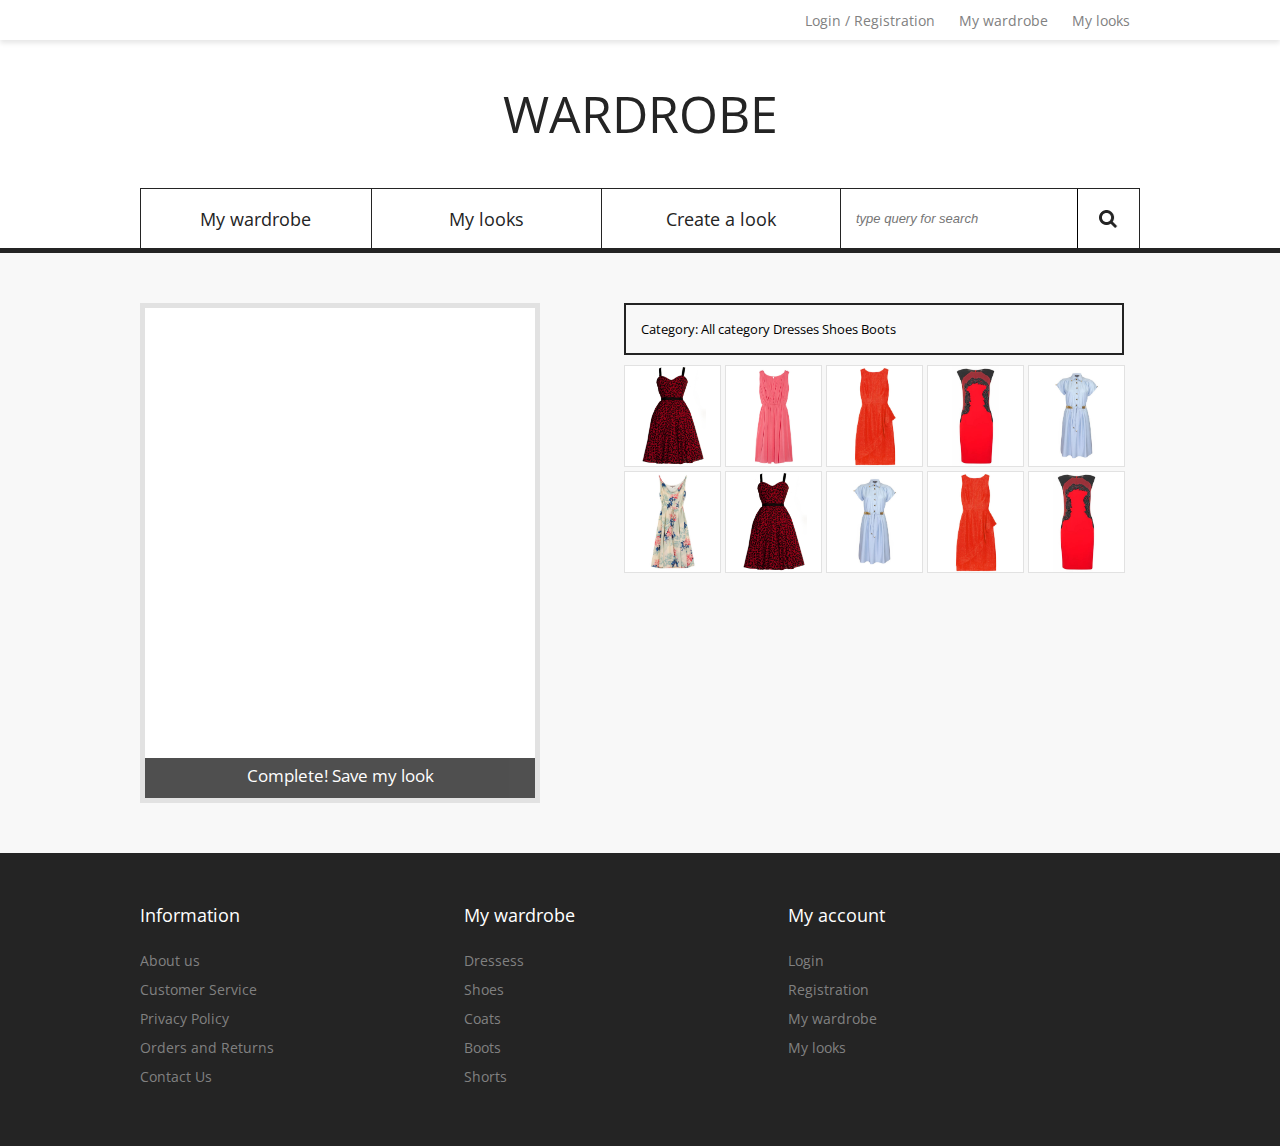
<file: fitting.html>
<!DOCTYPE html>
<html lang="en">
    <head>
        <meta charset="UTF-8"/>
        <title>Твой гардероб онлайн</title>
        <link rel="stylesheet" href="css/normalize.css">
        <link rel="stylesheet" href="css/style.css">
        <link href='http://fonts.googleapis.com/css?family=Open+Sans:400,400italic,300italic,300,600,600italic,700,700italic,800,800italic&subset=latin,cyrillic-ext,cyrillic' rel='stylesheet' type='text/css'>
        
    </head>
    <body>
    	<div class="header">
    		<div class="customer-info">
    			<ul class="wrapper">
    				<li><a href="#">Login / Registration</a></li>
    				<li><a href="#">My wardrobe</a></li>
    				<li><a href="#">My looks</a></li>
    			</ul>	
    		</div>
    		<a href="#" class="logo">wardrobe</a>
    	</div>
    	<div class="menu">
			<div class="wrapper">
				<form class="search" name="search">
					<input type="search" placeholder="type query for search" /> 
					<input type="button" value="search" /> 
				</form>
				<ul>
					<li><a href="">My  wardrobe</a></li>
					<li><a href="">My looks</a></li>
					<li><a href="">Create a look</a></li>
				</ul>
			</div>
    	</div>
    	<div class="main-content">
            <div class="main-look" ondrop="drop(event)" id="div1" ondragover="allowDrop(event)">
               
                 <a class="save">Complete! Save my look</a>
            </div>
            <div class="categories">
                <div class="sort">
                    <span>Category:</span>
                    <lu>
                        <li>All category</li>
                        <li>Dresses</li>
                        <li>Shoes</li>
                        <li>Boots</li>
                    </ul> 
                </div>
                <ul class="catgory-item">
                    <li><img id="drag1" draggable="true" ondragstart="drag(event)"  src="images/item1.jpg" /></li>
                    <li><img id="drag2" draggable="true" ondragstart="drag(event)" src="images/item2.jpg" /></li>
                    <li><img id="drag3" draggable="true" ondragstart="drag(event)" src="images/item3.jpg" /></li>
                    <li><img id="drag4" draggable="true" ondragstart="drag(event)" src="images/item4.jpg" /></li>
                    <li><img id="drag5" draggable="true" ondragstart="drag(event)" draggable="true" ondragstart="drag(event)" src="images/item5.jpg" /></li>
                    <li><img id="drag6" draggable="true" ondragstart="drag(event)" src="images/item6.jpg" /></li>
                    <li><img id="drag7" draggable="true" ondragstart="drag(event)" src="images/item1.jpg" /></li>
                    <li><img id="drag8" draggable="true" ondragstart="drag(event)" src="images/item5.jpg" /></li>
                    <li><img id="drag9" draggable="true" ondragstart="drag(event)" src="images/item3.jpg" /></li>
                    <li><img id="drag10" draggable="true" ondragstart="drag(event)" src="images/item4.jpg" /></li>
                </ul>
            </div>
        </div>
    	<div class="footer">
    		<div class="wrapper">
	    		<ul>
	    			<li><span>Information</span></li>
	    			<li><a href="">About us</a></li>
	    			<li><a href="">Customer Service</a></li>
	    			<li><a href="">Privacy Policy</a></li>
	    			<li><a href="">Orders and Returns</a></li>
	    			<li><a href="">Contact Us</a></li>
	    		</ul>
	    		<ul>
	    			<li><span>My wardrobe</li>
	    			<li><a href="">Dressess</span></a></li>
	    			<li><a href="">Shoes</a></li>
	    			<li><a href="">Coats</a></li>
	    			<li><a href="">Boots</a></li>
	    			<li><a href="">Shorts</a></li>
	    		</ul>
	    		<ul>
	    			<li><span>My account</span></li>
	    			<li><a href="">Login</a></li>
	    			<li><a href="">Registration</a></li>
	    			<li><a href="">My wardrobe</a></li>
	    			<li><a href="">My looks</a></li>
	    		</ul>
	    	</div>
    	</div>
        <script>
            function allowDrop(ev)
            {
            ev.preventDefault();
            }

            function drag(ev)
            {
            ev.dataTransfer.setData("Text",ev.target.id);
            }

            function drop(ev)
            {
            ev.preventDefault();
            var data=ev.dataTransfer.getData("Text");
            var image = document.getElementById(data)
             var canvas = document.createElement('canvas');
             var ctx = canvas.getContext("2d");
             canvas.width = 400;
             canvas.height = 500;
             ctx.drawImage(image, 0, 0, 400, 500);
            ev.target.appendChild(document.getElementById(data));
            ev.target.appendChild(canvas)
            }

            </script>
    </body>
</html>
</file>
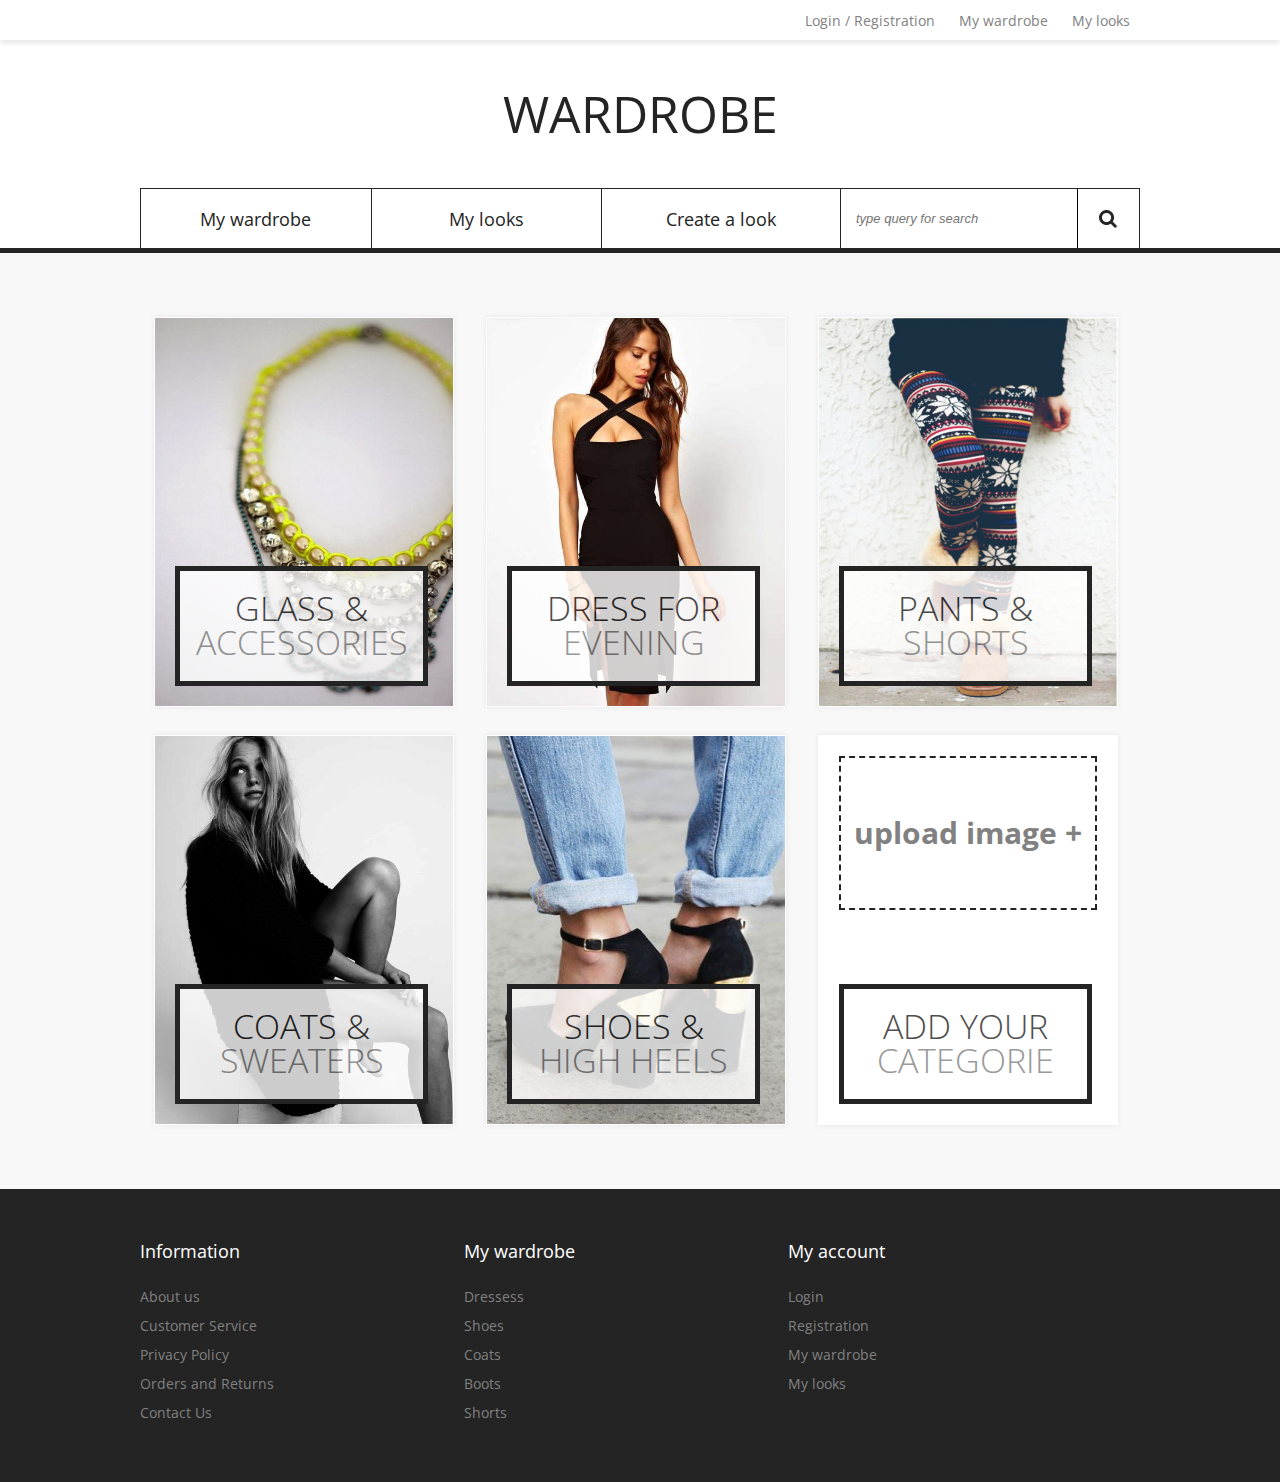
<file: landing.html>
<!DOCTYPE html>
<html lang="en">
    <head>
        <meta charset="UTF-8"/>
        <title>Твой гардероб онлайн</title>
        <link rel="stylesheet" href="css/normalize.css">
        <link rel="stylesheet" href="css/style.css">
        <link href='http://fonts.googleapis.com/css?family=Open+Sans:400,400italic,300italic,300,600,600italic,700,700italic,800,800italic&subset=latin,cyrillic-ext,cyrillic' rel='stylesheet' type='text/css'>
    </head>
    <body>
    	<div class="header">
    		<div class="customer-info">
    			<ul class="wrapper">
    				<li><a href="#">Login / Registration</a></li>
    				<li><a href="#">My wardrobe</a></li>
    				<li><a href="#">My looks</a></li>
    			</ul>	
    		</div>
    		<a href="#" class="logo">wardrobe</a>
    	</div>
    	<div class="menu">
			<div class="wrapper">
				<form class="search" name="search">
					<input type="search" placeholder="type query for search" /> 
					<input type="button" value="search" /> 
				</form>
				<ul>
					<li><a href="">My  wardrobe</a></li>
					<li><a href="">My looks</a></li>
					<li><a href="">Create a look</a></li>
				</ul>
			</div>
    	</div>
    	<div class="main-content">
            <ul class="landing">
                <li>
                    <img src="images/banner1.jpg" />
                    <div><a>GLASS &<span>ACCESSORIES</span></a></div>
                </li>
                <li>
                    <img src="images/banner2.jpg" />
                    <div><a>DRESS FOR<span>EVENING</span></a></div>
                </li>
                <li>
                    <img src="images/banner3.jpg" />
                    <div><a>PANTS &<span>SHORTS</span></a></div>
                </li>
                 <li>
                    <img src="images/banner4.jpg" />
                    <div><a>COATS &<span>SWEATERS</span></a></div>
                </li>
                <li>
                    <img src="images/banner5.jpg" />
                    <div><a>SHOES &<span>HIGH HEELS</span></a></div>
                </li>
                <li>
                    <span class="upload">upload image +</span>
                    <div><a>ADD YOUR<span>CATEGORIE</span></a></div>
                </li>
            </ul>
        </div>
    	<div class="footer">
    		<div class="wrapper">
	    		<ul>
	    			<li><span>Information</span></li>
	    			<li><a href="">About us</a></li>
	    			<li><a href="">Customer Service</a></li>
	    			<li><a href="">Privacy Policy</a></li>
	    			<li><a href="">Orders and Returns</a></li>
	    			<li><a href="">Contact Us</a></li>
	    		</ul>
	    		<ul>
	    			<li><span>My wardrobe</li>
	    			<li><a href="">Dressess</span></a></li>
	    			<li><a href="">Shoes</a></li>
	    			<li><a href="">Coats</a></li>
	    			<li><a href="">Boots</a></li>
	    			<li><a href="">Shorts</a></li>
	    		</ul>
	    		<ul>
	    			<li><span>My account</span></li>
	    			<li><a href="">Login</a></li>
	    			<li><a href="">Registration</a></li>
	    			<li><a href="">My wardrobe</a></li>
	    			<li><a href="">My looks</a></li>
	    		</ul>
	    	</div>
    	</div>
    </body>
</html>
</file>
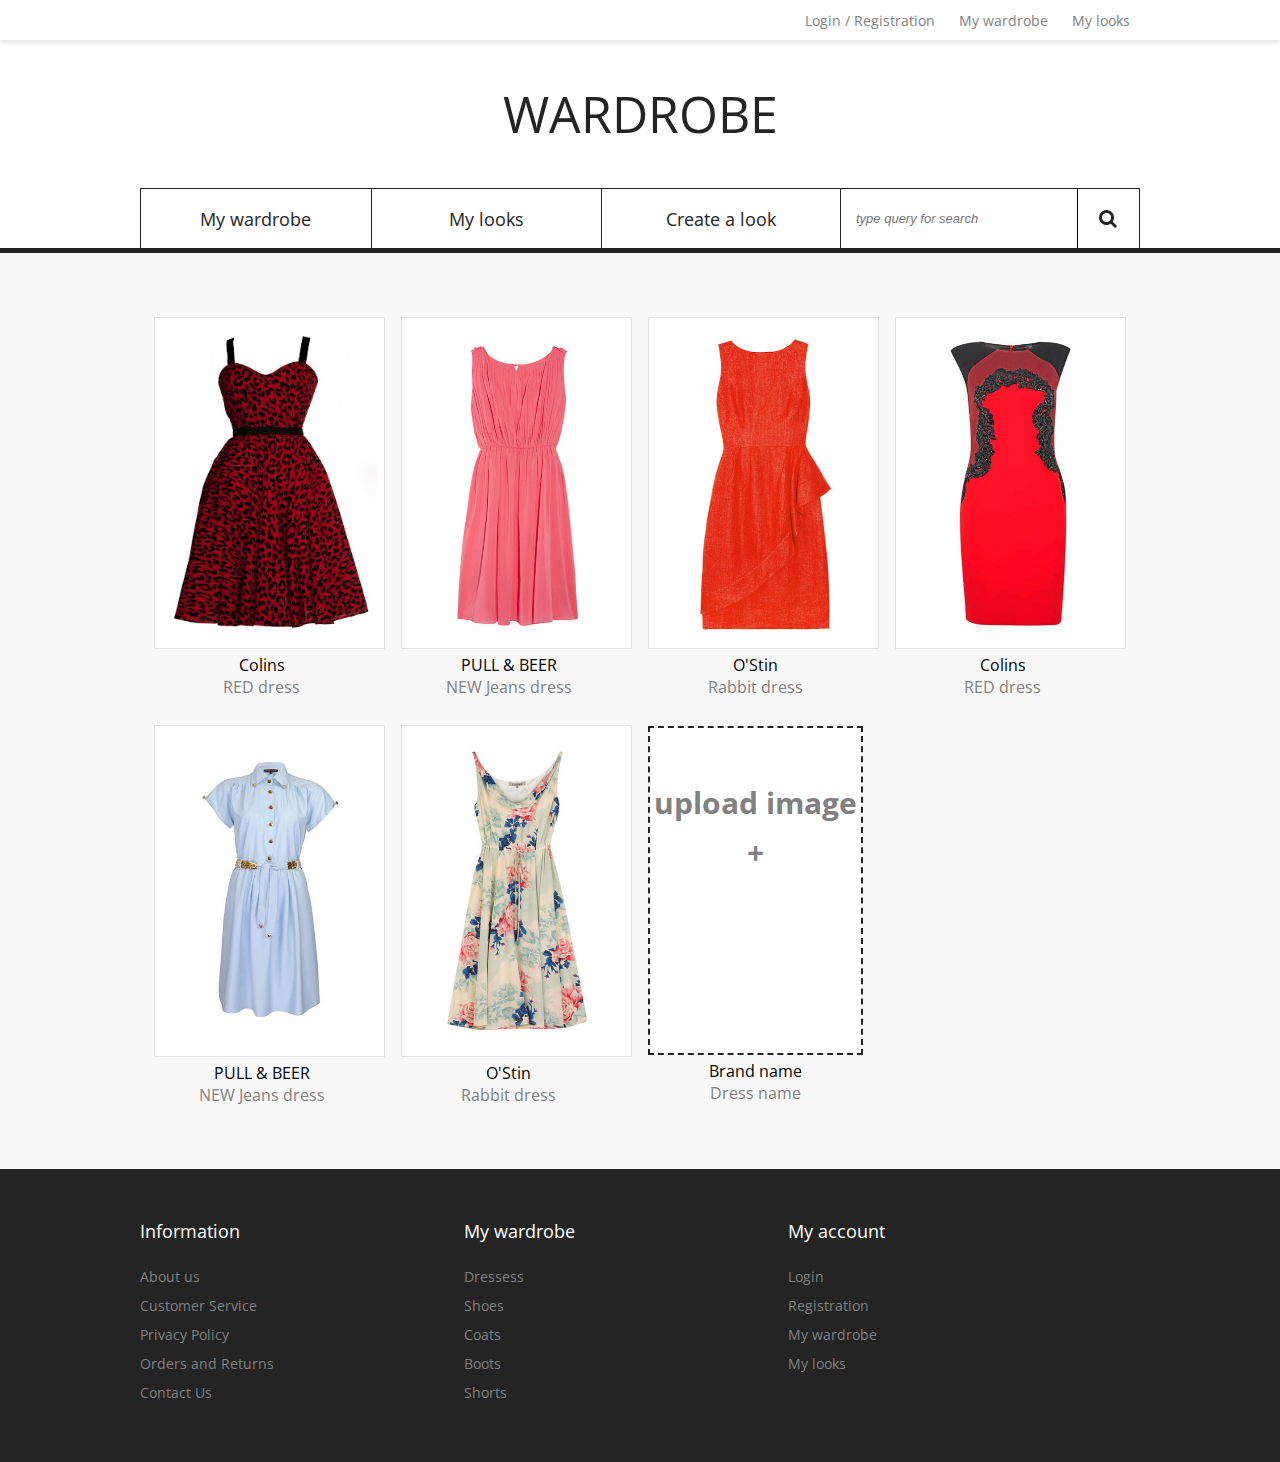
<file: listing.html>
<!DOCTYPE html>
<html lang="en">
    <head>
        <meta charset="UTF-8"/>
        <title>Твой гардероб онлайн</title>
        <link rel="stylesheet" href="css/normalize.css">
        <link rel="stylesheet" href="css/style.css">
        <link href='http://fonts.googleapis.com/css?family=Open+Sans:400,400italic,300italic,300,600,600italic,700,700italic,800,800italic&subset=latin,cyrillic-ext,cyrillic' rel='stylesheet' type='text/css'>
    </head>
    <body>
    	<div class="header">
    		<div class="customer-info">
    			<ul class="wrapper">
    				<li><a href="#">Login / Registration</a></li>
    				<li><a href="#">My wardrobe</a></li>
    				<li><a href="#">My looks</a></li>
    			</ul>	
    		</div>
    		<a href="#" class="logo">wardrobe</a>
    	</div>
    	<div class="menu">
			<div class="wrapper">
				<form class="search" name="search">
					<input type="search" placeholder="type query for search" /> 
					<input type="button" value="search" /> 
				</form>
				<ul>
					<li><a href="">My  wardrobe</a></li>
					<li><a href="">My looks</a></li>
					<li><a href="">Create a look</a></li>
				</ul>
			</div>
    	</div>
    	<div class="main-content">
            <ul class="listing">
                <li>
                    <img src="images/item1.jpg" />
                    <div><a>Colins<span> RED dress</span></a></div>
                </li>
                <li>
                    <img src="images/item2.jpg" />
                    <div><a>PULL & BEER<span> NEW Jeans dress</span></a></div>
                </li>
                <li>
                    <img src="images/item3.jpg" />
                    <div><a>O'Stin<span> Rabbit dress</span></a></div>
                </li>
                 <li>
                    <img src="images/item4.jpg" />
                     <div><a>Colins<span> RED dress</span></a></div>
                </li>
                <li>
                    <img src="images/item5.jpg" />
                     <div><a>PULL & BEER<span> NEW Jeans dress</span></a></div>
                </li>
                <li>
                    <img src="images/item6.jpg" />
                     <div><a>O'Stin<span> Rabbit dress</span></a></div>
                </li>
                <li>
                    <span class="upload">upload image +</span>
                    <div><a>Brand name<span>Dress name</span></a></div>
                </li>
            </ul>
        </div>
    	<div class="footer">
    		<div class="wrapper">
	    		<ul>
	    			<li><span>Information</span></li>
	    			<li><a href="">About us</a></li>
	    			<li><a href="">Customer Service</a></li>
	    			<li><a href="">Privacy Policy</a></li>
	    			<li><a href="">Orders and Returns</a></li>
	    			<li><a href="">Contact Us</a></li>
	    		</ul>
	    		<ul>
	    			<li><span>My wardrobe</li>
	    			<li><a href="">Dressess</span></a></li>
	    			<li><a href="">Shoes</a></li>
	    			<li><a href="">Coats</a></li>
	    			<li><a href="">Boots</a></li>
	    			<li><a href="">Shorts</a></li>
	    		</ul>
	    		<ul>
	    			<li><span>My account</span></li>
	    			<li><a href="">Login</a></li>
	    			<li><a href="">Registration</a></li>
	    			<li><a href="">My wardrobe</a></li>
	    			<li><a href="">My looks</a></li>
	    		</ul>
	    	</div>
    	</div>
    </body>
</html>
</file>
<file: css/style.css>
body{
	background: #F8F8F8;
	 font-family: 'Open sans',sans-serif;
}
.wrapper{
	width:1000px;
	margin:0 auto;
	overflow:hidden;
}
.bg-main{
	background: url(../images/bg.jpg) center 250px no-repeat #F8F8F8;
}
.header{
	text-align: center;
	padding-bottom: 40px;
	background: #fff;
}
.customer-info{
	height: 40px;
	box-shadow: 0px 3px 5px #E6E6E6;
	margin-bottom: 40px;
}
.customer-info ul{
	margin:0 auto;
    text-align: right;
   
}
.customer-info li{
	display: inline-block;
	line-height: 40px;

}
.customer-info a{
	font-family: 'Open sans',sans-serif;
    font-size: 14px;
    color: #818181;
    padding: 0 10px;
}
.customer-info a:hover{
	color: #242424;
}
.logo{
	font-family: 'Open sans',sans-serif;
	font-size: 50px;
	color: #242424;
	text-transform: uppercase;
}
.menu{
	border-bottom: 5px solid #242424;
	margin-bottom: 30px;
	background: #fff;
}
.menu ul{
	border: 1px solid #242424;
	border-bottom: none;
	width: 70%;
	overflow: hidden;
	float:left;
	height:60px;
	border-right:none;
	box-sizing: border-box;
	-moz-box-sizing: border-box; /*Firefox 1-3*/
    -webkit-box-sizing: border-box; /* Safari */
	text-align:center;
}
.menu li{
	border-right: 1px solid #242424;
	height: 60px;
	width:33%;
	float:left;
	-moz-box-sizing: border-box; /*Firefox 1-3*/
    -webkit-box-sizing: border-box; /* Safari */
	text-align:center;
}
.menu li:last-child{
	width:34%;
	border-right:none;
}	
.menu li:hover{
	background: #242424;
	
}
.menu a{
	font-family: 'Open sans',sans-serif;
    font-size: 18px;
    color: #242424;
    line-height: 60px;
    padding: 0 30px;
}
.search{
	border: 1px solid #242424;
	width: 30%;
	float:right;
	height: 60px;
	border-bottom: none;
	box-sizing: border-box;
	-moz-box-sizing: border-box; /*Firefox 1-3*/
    -webkit-box-sizing: border-box; /* Safari */
}
.search input[type="search"]{
	background: #fff;
	padding: 15px;
	height: 58px;
	color: grey;
	font-style: italic;
	font-size: 13px;
	width: 78%;
	box-sizing: border-box;
	-moz-box-sizing: border-box; /*Firefox 1-3*/
    -webkit-box-sizing: border-box; /* Safari */
	vertical-align:top;
}
.search input[type="button"]{
	background: url("../images/btn-search.gif") center top no-repeat;
	border-left:1px solid #000; 
	text-indent: -100000px;
	box-sizing: border-box;
	-moz-box-sizing: border-box; /*Firefox 1-3*/
    -webkit-box-sizing: border-box; /* Safari */
	width: 20%;
	height: 59px;

}
.menu li:hover a{
	color: #fff;
}
.main-info{
	border: 5px solid #242424; 
	width: 800px;
	margin:230px auto 150px;
}
.main-info div{
	background: #fff;
	opacity: 0.8;
	display: block;
	width: 100%;
	height: 100%;
	font-family: 'Open sans',serif;
	color: #242424;
	padding: 30px;
	text-align: center;

}
.main-info span.title{
	font-size: 70px;
	display: block;
	text-transform: uppercase;
}

.footer{
	background: #242424;
}
.footer div{
	padding: 50px 0;
}
.footer ul{
	display: inline-block;
	vertical-align: top;
	width:32%;
}
.footer li{
	
}
.footer span{
	color: #FFFFFF;
    font-size: 18px;
    line-height: 24px;
    padding-bottom: 24px;
    display: block;
}
.footer a{
	color: #818181;
    font-size: 14px;
    padding: 0 0 10px;
    display: block;
}
.footer a:hover{
	color: #fff;
}

.main-content{
	width: 1000px;
	margin:50px auto;
}

.landing li{
	box-shadow: 0px 0px 5px #E6E6E6;
	width: 300px;
	height: 390px;
	background: #fff;
	position: relative;
	display: inline-block;
	margin: 14px;
	vertical-align: top;
	border:1px solid #fff;
	box-sizing: border-box;
	-moz-box-sizing: border-box; /*Firefox 1-3*/
    -webkit-box-sizing: border-box; /* Safari */
}
.landing div{
	position: absolute;
	border: 5px solid #242424;
	bottom: 20px;
	left: 20px;
	width: 85%;
	height: 120px;
	text-align: center;
    
}
.landing img{
	width: 100%;
	height: 100%;
}
.landing a{
	color: #242424;
    font-family: 'Open sans',sans-serif;
    font-size: 34px;
    font-weight: 300;
    line-height: 34px;
    background: #fff;
    opacity: 0.8;
    display: block;
    padding:20px 0;
    height: 70px;
    
}
.landing span{
	display: block;
	color:  #818181;
}
.landing a:hover{
	background: #242424;
	opacity: 0.8;
	color: #fff;
	cursor: pointer;
}

.upload{
	border: 2px dashed #242424;
	margin:20px;
	display: block;
	text-align: center;
	line-height: 50px;
	font-size: 30px;
	font-weight: bold;
	padding: 50px 0;
}

.listing li{
	width: 215px;
	height: 380px;
	position: relative;
	display: inline-block;
	margin: 14px;
	vertical-align: top;
	text-align: center;
}
.listing img{
	width: 100%;
	max-height: 300px;
	border:1px solid #E2E2E2;
	padding:15px 7px;
	background: #fff;
}
.listing div{
	width: 100%;
	height: 50px;
	overflow: hidden;
}
.listing span{
	color:  #818181;
	display: block;
}
.listing .upload{
	background: #fff;
	margin:1px 0 5px;
	height: 225px;
}
/* main */
.categories{
	width: 510px;
	display: inline-block;
	vertical-align: top;
	margin-left: 80px;
}
.main-look{
	width: 400px;
	height: 500px;
	border: 5px solid #E2E2E2;
	background: #fff;
	text-align: center;
	display: inline-block;
	vertical-align: top;
	position: relative;
}
.main-look img{
	max-width: 200px;
	max-height: 200px;
	float: left;
}
.save{
	position: absolute;
	left: 0;
	bottom: 0;
	width: 100%;
	height: 40px;
	text-align: center;
	background: #242424;
	color: #fff;
	font-size: 17px;
	line-height: 35px;
	cursor: pointer;
	opacity: 0.8;
}
.sort{
	border: 2px solid #242424;
	padding: 15px;
	margin: 0 10px 10px 0;
	font-size: 13px;
}
.sort li{
	display: inline-block;
	font-size: 13px;
}
.catgory-item ul{
	width: 510px;
}
.catgory-item li{
	width: 95px;
	height: 100px;
	display: inline-block;
	background: #fff;
	text-align: center;
	border: 1px solid #E2E2E2
}
.catgory-item img{
	height: 100px;
}


/* responsive design */ 

@media screen and (max-width: 1000px) {
    .wrapper{
        width:90%;
}
@media screen and (max-width: 960px){
	.main-info{
		width:80%;		
	}
	.main-info span.title{
		font-size:60px;
	}
	.main-info span{
		font-size:12px;
	}
	
	/* landing */
	.main-content {
		 width:100%;
	}
	
	.landing li{
		width:278px;
		height:361px;
	}
	.listing li{
		width:200px;
	}
}
@media screen and (max-width: 640px){
	.bg-main{
		background-position:center 350px;
	}
	.search input[type="button"]{
		height:58px;
	}
	.main-info{
		margin:100px auto;
	}
	.main-info span.title{
		font-size:55px;
	}
	.search, .menu ul {
		float:none;
		width:100%;
		margin-bottom:30px;
		border-bottom:1px solid #000;
	}
	.menu ul {
		border-right:1px solid #000;
	}
	.menu li:last-child{
		border-right:none;
	}
	.menu a{
		font-size:15px;
		padding:0 20px;
	}
	
	.listing li{
		width:170px;
	}
}
@media screen and (max-width: 480px){
	
	.main-info span.title{
		font-size:37px;
	}
	.footer span, .footer a{
		font-size:13px;
	}
	/* landing */ 
	.landing li{
		width: 198px;
		height:258px;
	}
	.landing a, .upload{
		font-size:24px;
	}
	.upload{
		padding:10px;
		line-height:30px;
	}
	.listing li{
		width:190px;
	}
	
}
@media screen and (max-width: 320px){
	.main-info span.title{
		font-size:22px;
	}
	.menu a{
		font-size:12px;
		padding:0 5px;
	}
	.customer-info a {
		font-size:10px;
	}
	.footer ul{
		display:block;
		width:100%;
		cursor:pointer;
	}
	.footer a{
		display:none;
	}
	
	/* landing */ .landing li{
		width:260px;
		height:338px;
	}
	.listing li{
		width:110px;
		height:260px;
	}
}
</file>
